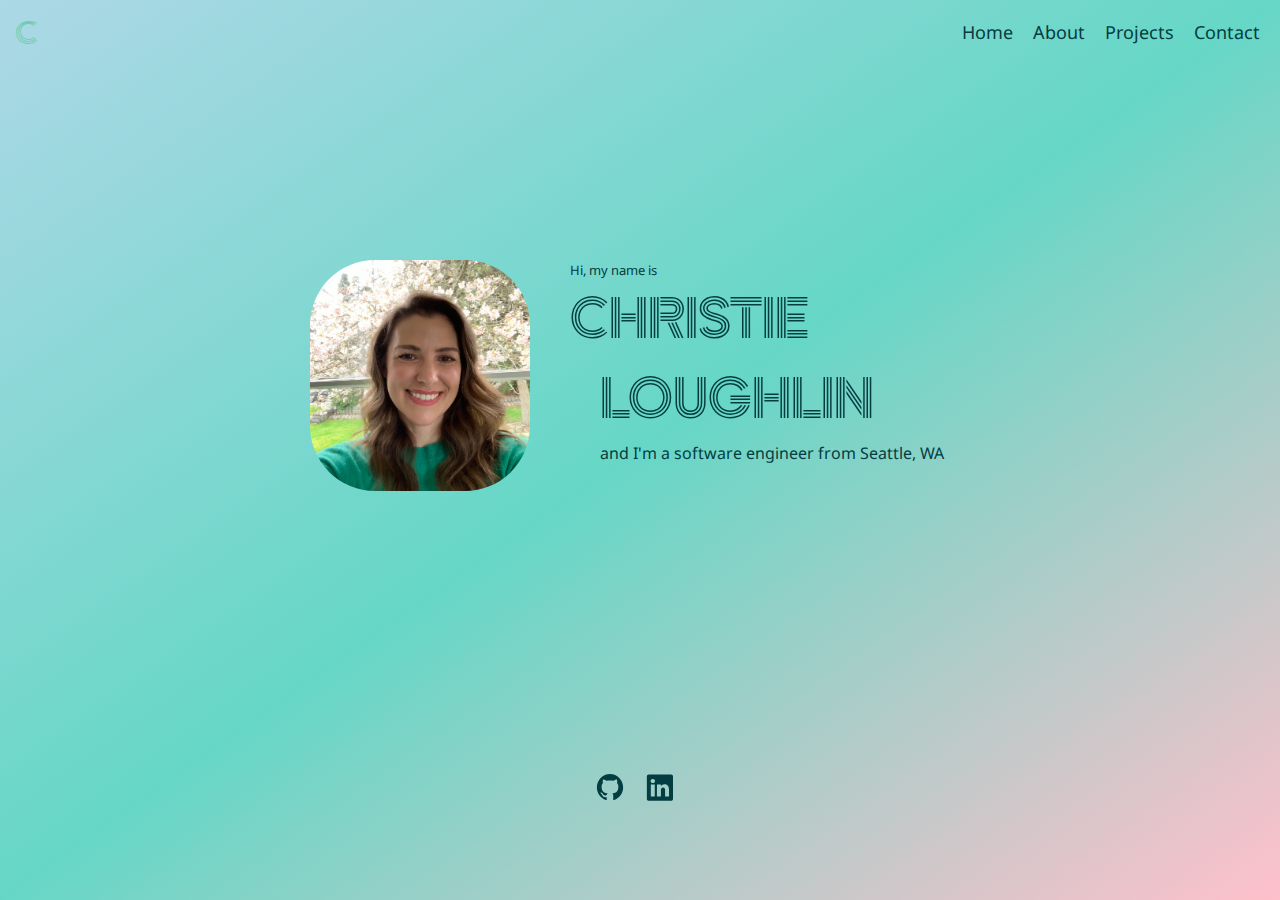
<file: index.html>
<!DOCTYPE html>
<html lang="en">

	<head>
		<meta charset="utf-8">
		<meta name="viewport" content="width=device-width, initial-scale=1">
		<title>My Portfolio</title>
		<link rel="shortcut icon" href="img/favicon.ico" sizes="32x32">
		<link rel="stylesheet" type="text/css" href="css/normalize.css">
		<link href="https://fonts.googleapis.com/css2?family=Barlow:wght@400;700&family=Noto+Sans:wght@400;600&family=Zen+Tokyo+Zoo&display=swap" rel="stylesheet">
		<link rel="stylesheet" type="text/css" href="css/styles.css">
	</head>

	<body>

			<header class="page-header">
				<a href="index.html">
					<p class="c-logo">C</p>
				</a>
				<nav class="main-navigation page-header__item">
					<ul role="menubar" class="navigation-list">
						 <li role="presentation">
								<a href="index.html" role="menuitem" class="navigation-list__item navigation-list__item--active">Home</a>
						 </li>
						 <li role="presentation">
								<a href="about.html" role="menuitem" class="navigation-list__item">About</a>
						 </li>
						 <li role="presentation">
							<a href="work.html" role="menuitem" class="navigation-list__item navigation-list__item">Projects</a>
					 </li>
						<li role="presentation">
								<a href="contact.html" role="menuitem" class="navigation-list__item">Contact</a>
						 </li>
					</ul>
			 </nav>
			</header>

			<div class="profile">
				<img src="img/portrait.jpg" class="profile__portrait" alt="Christie Loughlin Portrait">
				<div class="profile-text">
					<p id="hi-text">Hi, my name is</p>
					<p class="name">CHRISTIE</p>
					<p class="name hide" id="last-name">LOUGHLIN</p>
					<p id="engineer-text" class="hide">and I'm a software engineer from Seattle, WA</p>
					<!-- <a href="work.html" class="work-link">My Projects</a> -->
				</div>
			</div>

			<footer class="page-footer">
				<p></p>
				<div class="social-media">
					<a href="https://github.com/ctjm7" target="_blank">
						<img src="img/github_icon.svg" alt="Github">
					</a>
  				<a href="https://www.linkedin.com/in/christie-loughlin" target="_blank">
						<img src="img/linkedin_icon.svg" alt="LinkedIn">
					</a>
				</div>
			</footer>

			<!-- This is to be checked later
			<script src="js/tota11y.min.js"></script> -->
		</body>
</html>
</file>
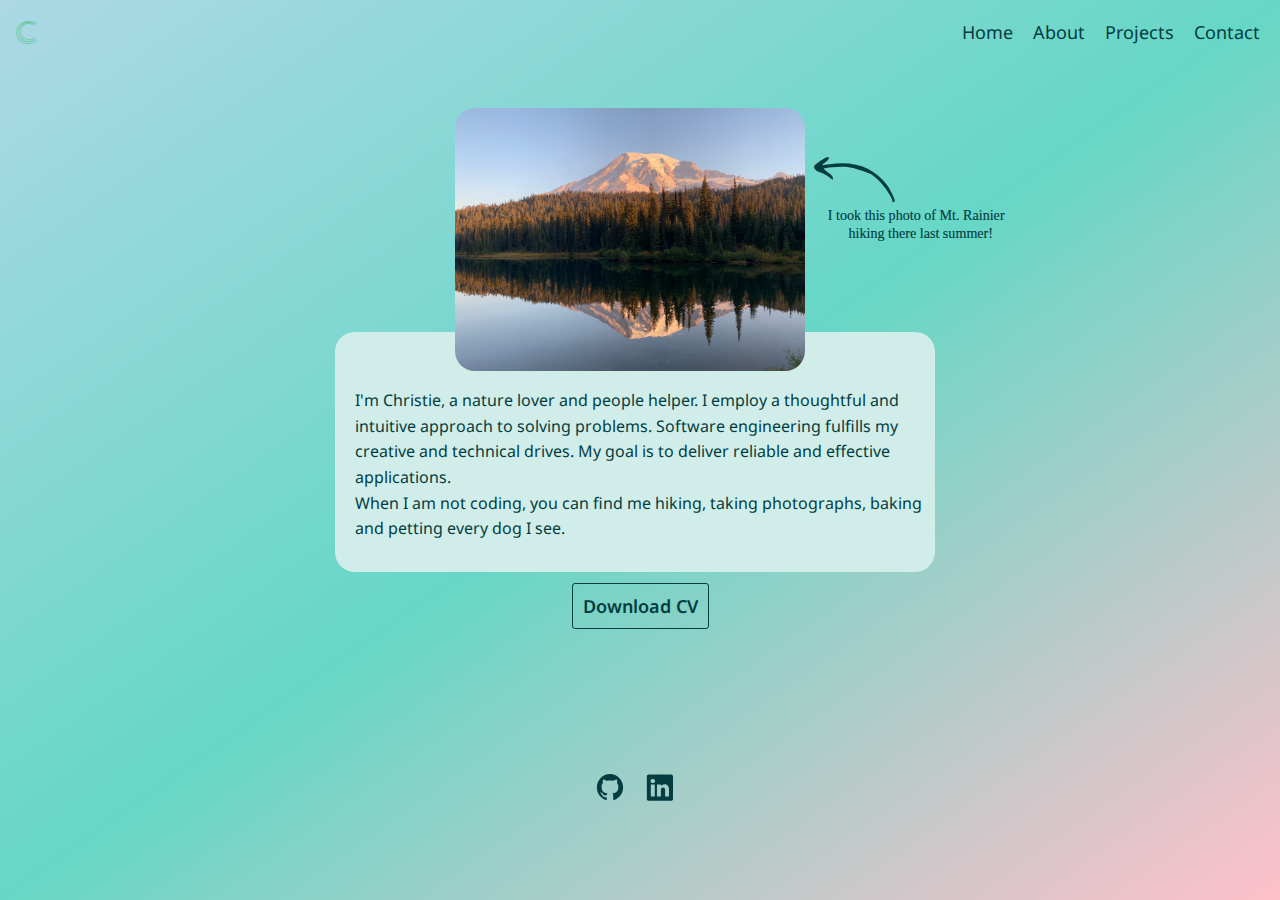
<file: about.html>
<!DOCTYPE html>
<html lang="en">

  <head>
    <meta charset="utf-8">
    <meta name="viewport" content="width=device-width, initial-scale=1">
	  <title>My Portfolio</title>
    <link rel="shortcut icon" href="img/favicon.ico" sizes="32x32">
    <link rel="stylesheet" type="text/css" href="css/normalize.css">
    <link href="https://fonts.googleapis.com/css2?family=Barlow:wght@400;700&family=Noto+Sans:wght@400;600&family=Zen+Tokyo+Zoo&display=swap" rel="stylesheet">
    <link rel="stylesheet" type="text/css" href="css/styles.css">
  </head>

	<body>

    <header class="page-header">
      <a href="index.html">
        <p class="c-logo" id="logo-about">C</p>
      </a>
      <nav class="main-navigation page-header__item">
        <ul role="menubar" class="navigation-list">
           <li role="presentation">
              <a href="index.html" role="menuitem" class="navigation-list__item navigation-list__item">Home</a>
           </li>
           <li role="presentation">
              <a href="about.html" role="menuitem" class="navigation-list__item--active">About</a>
           </li>
           <li role="presentation">
            <a href="work.html" role="menuitem" class="navigation-list__item navigation-list__item">Projects</a>
         </li>
          <li role="presentation">
              <a href="contact.html" role="menuitem" class="navigation-list__item">Contact</a>
           </li>
        </ul>
     </nav>
    </header>

    <div class="about">
      <div class="about-text">
        <p>
          I'm Christie, a nature lover and people helper. I employ a thoughtful and intuitive approach to solving problems. Software engineering fulfills my creative and technical drives. My goal is to deliver reliable and effective applications.<br>
          When I am not coding, you can find me hiking, taking photographs, baking and petting every dog I see.
        </p>
      </div>

      <div class="photos">
				<img src="img/rainier-reflection.png" class="rainier" alt="Mount Rainier and Reflection Lakes">

        <img src="img/arrow-caption.svg" style="width: 300px; height: auto" class="arrow" alt="arrow">
      </div>
    </div>

    <!-- add CV file here -->
    <div class="cv">
      <a href="file/loughlin-cv.pdf" class="button" download>Download CV</a>
    </div>

  <footer class="page-footer">

    <div class="social-media footer">
      <a href="https://github.com/ctjm7" target="_blank">
        <img src="img/github_icon.svg" alt="Github">
      </a>
      <a href="https://www.linkedin.com/in/christie-loughlin" target="_blank">
        <img src="img/linkedin_icon.svg" alt="LinkedIn">
      </a>
    </div>
  </footer>


   <!-- This is to be checked later
     <script src="js/tota11y.min.js"></script> -->
  </body>

  </html>
</file>
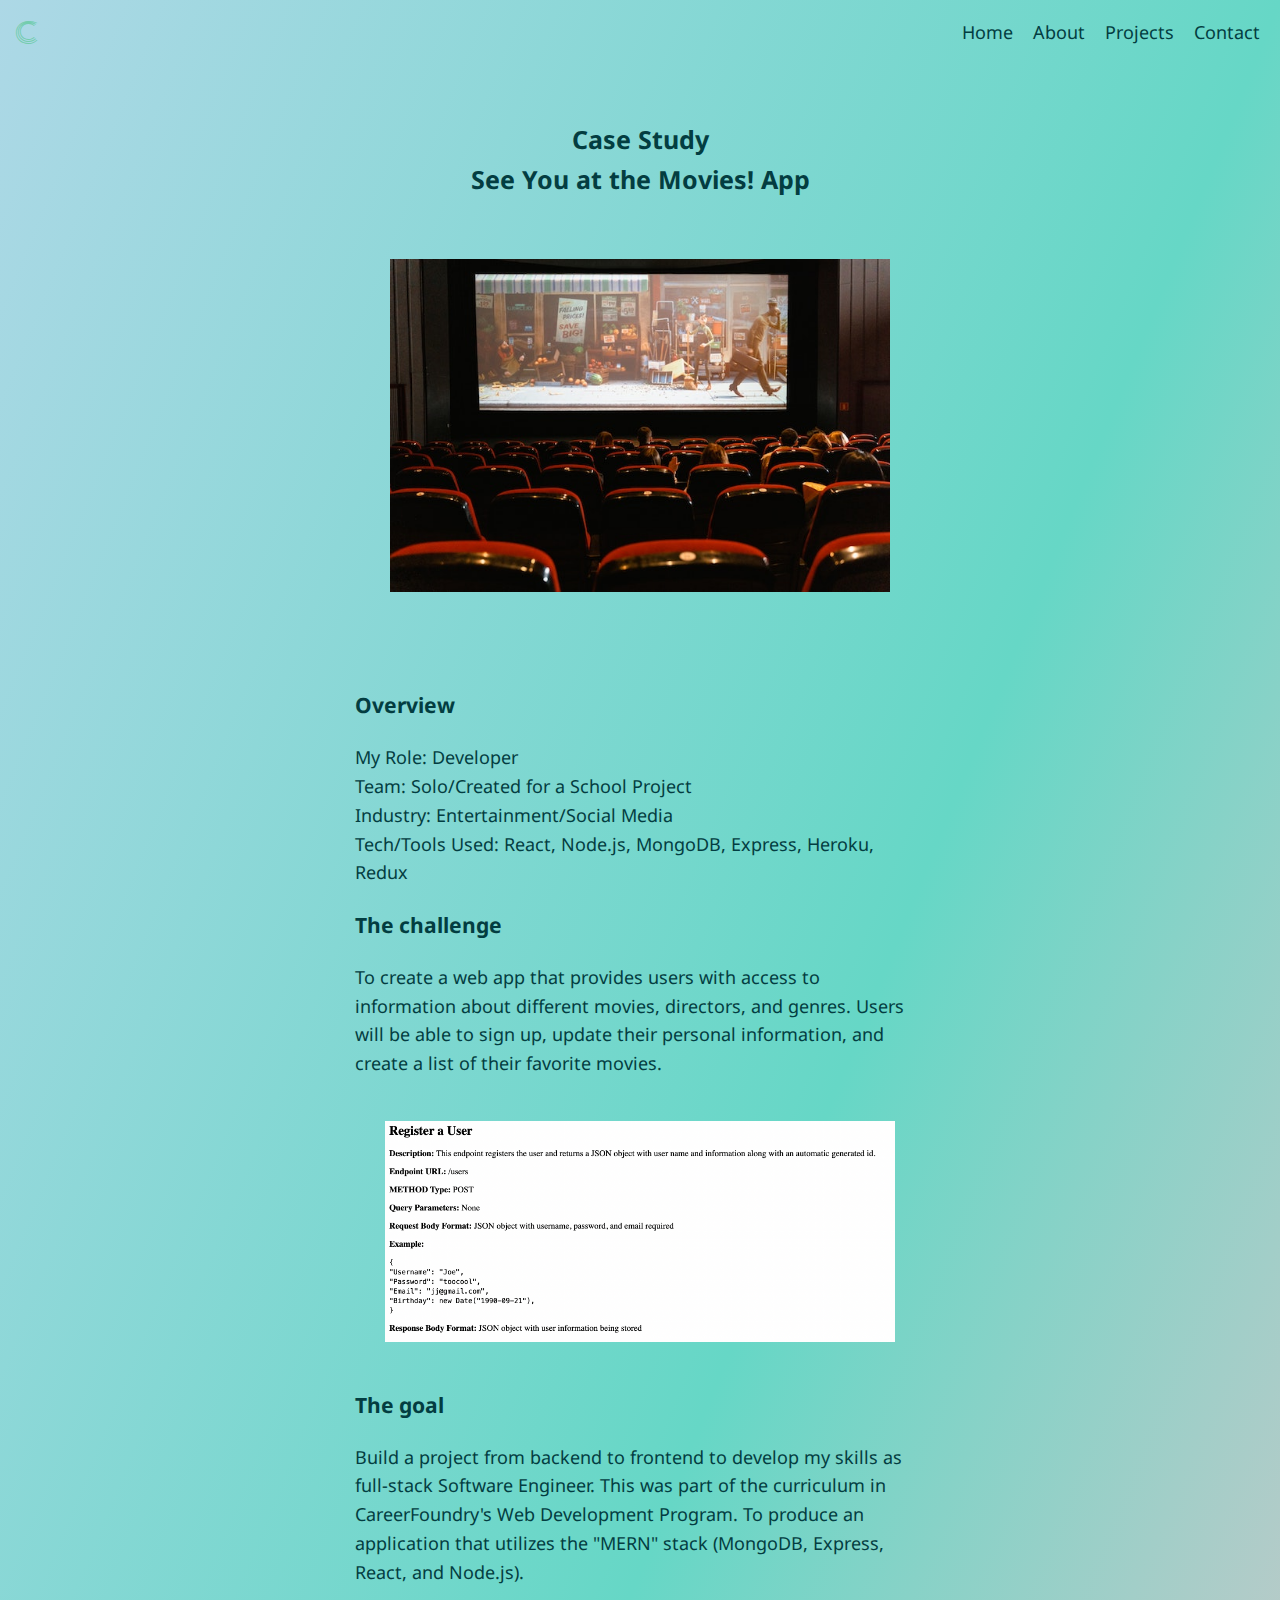
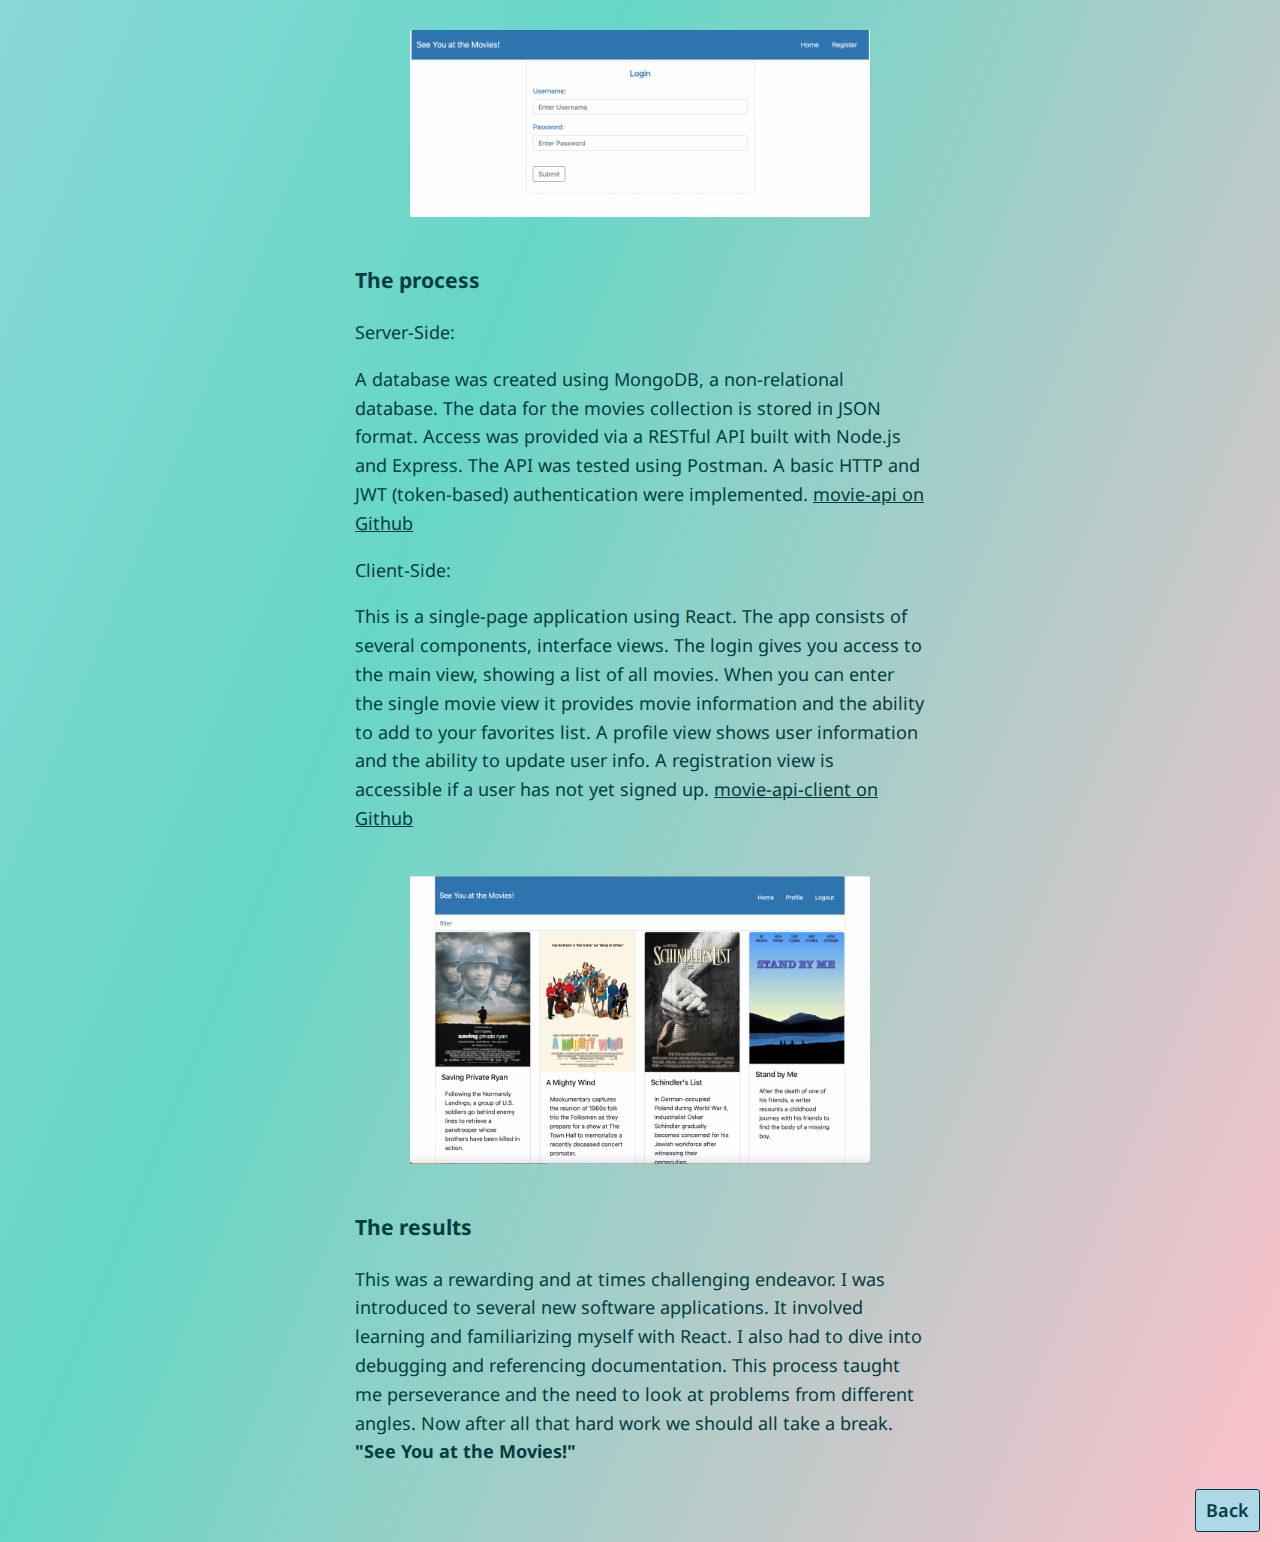
<file: case-study.html>
<!DOCTYPE html>
<html lang="en">

   <head>
      <meta charset="utf-8">
      <meta name="viewport" content="width=device-width, initial-scale=1">
	   <title>My Portfolio</title>
      <link rel="shortcut icon" href="img/favicon.ico" sizes="32x32">
      <link rel="stylesheet" type="text/css" href="css/normalize.css">
      <style>
			body {
				background-color: lightblue;
			}
		</style>
      <link href="https://fonts.googleapis.com/css2?family=Barlow:wght@400;700&family=Noto+Sans:wght@400;600&family=Zen+Tokyo+Zoo&display=swap" rel="stylesheet">
      <link rel="stylesheet" type="text/css" href="css/styles.css">
	</head>

	<body class="case-study">

    <header class="page-header">
      <a href="index.html">
        <p class="c-logo">C</p>
      </a>
      <nav class="main-navigation page-header__item">
        <ul role="menubar" class="navigation-list">
           <li role="presentation">
              <a href="index.html" role="menuitem" class="navigation-list__item navigation-list__item">Home</a>
           </li>
           <li role="presentation">
              <a href="about.html" role="menuitem" class="navigation-list__item">About</a>
           </li>
           <li role="presentation">
            <a href="work.html" role="menuitem" class="navigation-list__item navigation-list__item--active">Projects</a>
         </li>
          <li role="presentation">
              <a href="contact.html" role="menuitem" class="navigation-list__item">Contact</a>
           </li>
        </ul>
     </nav>
    </header>
    <div>
      <h2 class="case-header">Case Study<br>See You at the Movies! App</h2>
    </div>

    <div >
      <img src="img/movie-theater.jpg" class="movie-theater" alt="Inside of a movie theater">
    </div>

    <div class="case-content">
      <div class="case-text">
        <h3>Overview</h3>
        <p>
          My Role: Developer<br>
          Team: Solo/Created for a School Project<br>
          Industry: Entertainment/Social Media<br>
          Tech/Tools Used: React, Node.js, MongoDB, Express, Heroku, Redux
        </p>
        <h3>The challenge</h3>
          <p>
            To create a web app that provides users with access to information about different movies, directors, and genres. Users will be able to sign up, update their personal information, and create a list of their favorite movies.
          </p>
      </div>
      <div >
        <img src="img/doc-img.png" class="doc-img" alt="Screenshot of section of the documentation">
      </div>
      <div class="case-text">
        <h3>The goal</h3>
          <p>
            Build a project from backend to frontend to develop my skills as full-stack Software Engineer. This was part of the curriculum in CareerFoundry's Web Development Program. To produce an application that utilizes the "MERN" stack (MongoDB, Express, React, and Node.js).
          </p>
      </div>
      <div class="space">
      </div>
      <div >
        <img src="img/login-img.png" class="login-app" alt="Screenshot of See You at the Movies app login">
      </div>
      <div class="case-text" id="case-process">
        <h3>The process</h3>
          <p>Server-Side:</p>
          <p>
            A database was created using MongoDB, a non-relational database. The data for the movies collection is stored in JSON format. Access was provided via a RESTful API built with Node.js and Express. The API was tested using Postman. A basic HTTP and JWT (token-based) authentication were implemented. <a href="https://github.com/ctjm7/movie-api"><u>movie-api on Github</u></a>
          </p>
          <p>Client-Side:</p>
          <p>
            This is a single-page application using React. The app consists of several components, interface views. The login gives you access to the main view, showing a list of all movies. When you can enter the single movie view it provides movie information and the ability to add to your favorites list. A profile view shows user information and the ability to update user info. A registration view is accessible if a user has not yet signed up. <a href="https://github.com/ctjm7/movie-api-client"><u>movie-api-client on Github</u></a>
          </p>
      </div>
      <div >
        <img src="img/movieapp-img.png" class="movie-app" alt="Screenshot of See You at the Movies app">
      </div>
    </div>
      <div class="case-text">
        <h3>The results</h3>
          <p>
            This was a rewarding and at times challenging endeavor. I was introduced to several new software applications. It involved learning and familiarizing myself with React. I also had to dive into debugging and referencing documentation. This process taught me perseverance and the need to look at problems from different angles. Now after all that hard work we should all take a break. <a href="https://seeyouatthemovies.netlify.app"><b>"See You at the Movies!"</b></a>
          </p>
      </div>


    <footer>
      <button class="back-button button" onclick="history.back()">Back</button>
    </footer>
  </body>
</html>
</file>
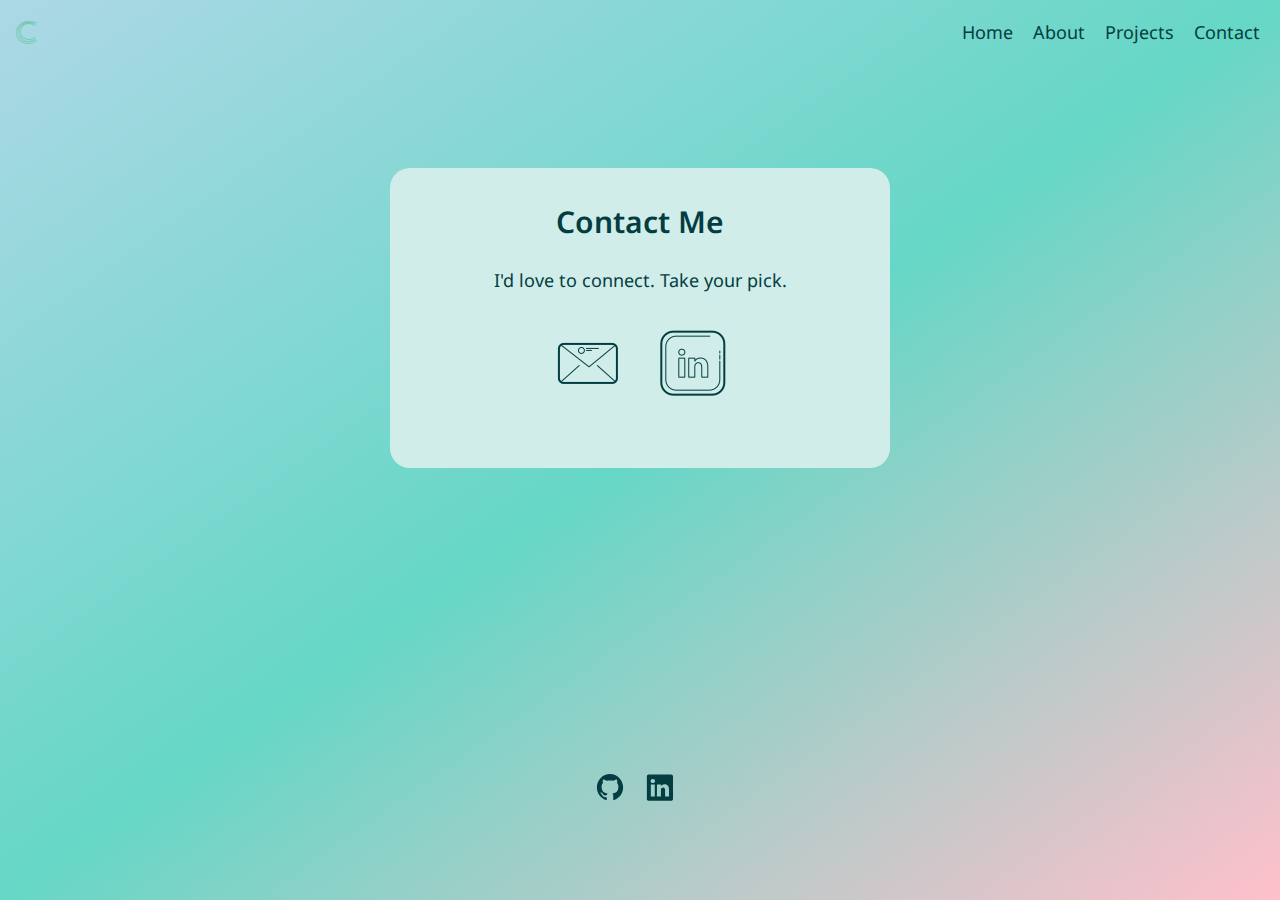
<file: contact.html>
<!DOCTYPE html>
<html lang="en">

   <head>
      <meta charset="utf-8">
      <meta name="viewport" content="width=device-width, initial-scale=1">
	   <title>My Portfolio</title>
      <link rel="shortcut icon" href="img/favicon.ico" sizes="32x32">
      <link rel="stylesheet" type="text/css" href="css/normalize.css">
      <link href="https://fonts.googleapis.com/css2?family=Barlow:wght@400;700&family=Noto+Sans:wght@400;600&family=Zen+Tokyo+Zoo&display=swap" rel="stylesheet">
      <link rel="stylesheet" type="text/css" href="css/styles.css">
	</head>

	<body>

    <header class="page-header">
      <a href="index.html">
         <p class="c-logo">C</p>
      </a>
      <nav class="main-navigation page-header__item">
        <ul role="menubar" class="navigation-list">
           <li role="presentation">
              <a href="index.html" role="menuitem" class="navigation-list__item navigation-list__item">Home</a>
           </li>
           <li role="presentation">
              <a href="about.html" role="menuitem" class="navigation-list__item">About</a>
           </li>
           <li role="presentation">
            <a href="work.html" role="menuitem" class="navigation-list__item navigation-list__item">Projects</a>
         </li>
          <li role="presentation">
              <a href="contact.html" role="menuitem" class="navigation-list__item--active">Contact</a>
           </li>
        </ul>
     </nav>
    </header>
    <div class="contact">
        <h1>Contact Me</h1>
        <p>I'd love to connect. Take your pick.</p>
         <p class="contact-icon">
         <a href="mailto:cloughlin470@gmail.com">
         <img class="contact-email" src="./img/email-icon2.png" alt="Email">
         </a>


         <a class="contact-icon" href="https://www.linkedin.com/in/christie-loughlin">
            <img class="contact-linkedin" src="./img/linkedin-icon2.png" alt="LinkedIn">
         </a>
         </p>
      </div>

      <footer class="page-footer">
         <p></p>
         <div class="social-media">
            <a href="https://github.com/ctjm7" target="_blank">
               <img src="img/github_icon.svg" alt="Github">
            </a>
           <a href="https://www.linkedin.com/in/christie-loughlin" target="_blank">
               <img src="img/linkedin_icon.svg" alt="LinkedIn">
            </a>
         </div>
      </footer>

   <!-- This is to be checked later
     <script src="js/tota11y.min.js"></script> -->
    </body>

</html>
</file>
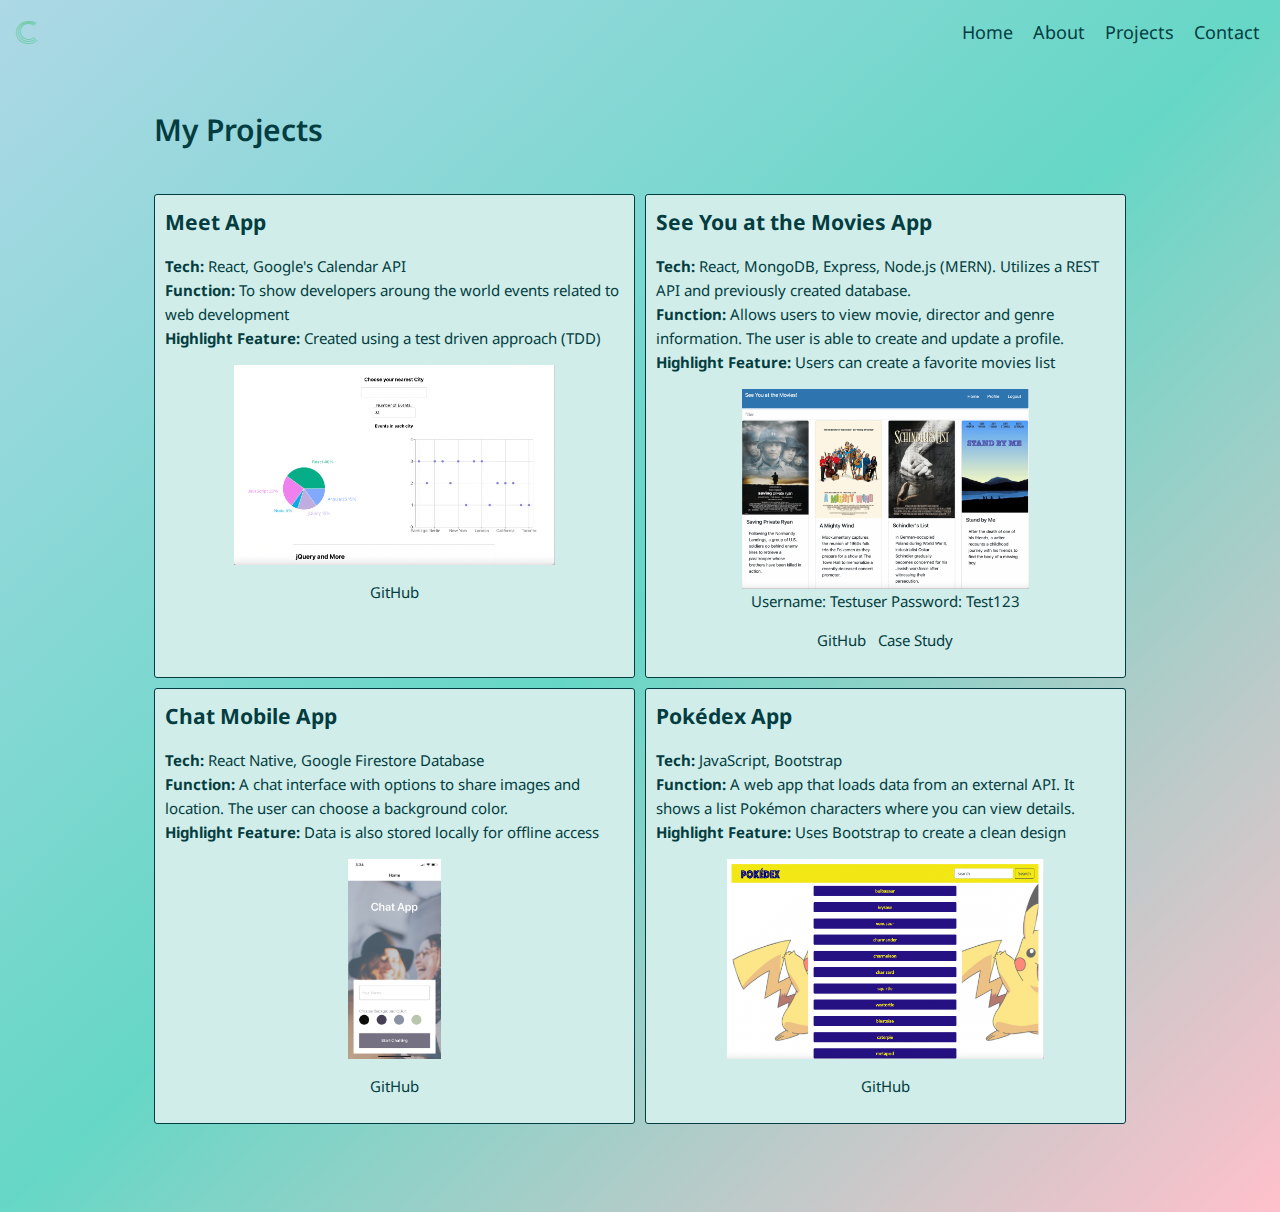
<file: work.html>
<!DOCTYPE html>
<html lang="en">

  <head>
    <meta charset="utf-8">
    <meta name="viewport" content="width=device-width, initial-scale=1">
	  <title>My Portfolio</title>
    <link rel="shortcut icon" href="img/favicon.ico" sizes="32x32">
    <link rel="stylesheet" type="text/css" href="css/normalize.css">
    <link href="https://fonts.googleapis.com/css2?family=Barlow:wght@400;700&family=Noto+Sans:wght@400;600&family=Zen+Tokyo+Zoo&display=swap" rel="stylesheet">
    <link rel="stylesheet" type="text/css" href="css/styles.css">
  </head>

	<body>

    <header class="page-header">
      <a href="index.html">
        <p class="c-logo">C</p>
      </a>
      <nav class="main-navigation page-header__item">
        <ul role="menubar" class="navigation-list">
           <li role="presentation">
              <a href="index.html" role="menuitem" class="navigation-list__item navigation-list__item">Home</a>
           </li>
           <li role="presentation">
              <a href="about.html" role="menuitem" class="navigation-list__item">About</a>
           </li>
           <li role="presentation">
            <a href="work.html" role="menuitem" class="navigation-list__item navigation-list__item--active">Projects</a>
         </li>
          <li role="presentation">
              <a href="contact.html" role="menuitem" class="navigation-list__item">Contact</a>
           </li>
        </ul>
     </nav>
    </header>

    <div class="work">
      <h1>My Projects</h1>
      <div class="project-list">
        <div class="project-list__item">
          <h3>Meet App</h3>
          <p>
            <b>Tech:</b> React, Google's Calendar API<br>
            <b>Function:</b> To show developers aroung the world events related to web development<br>
            <b>Highlight Feature:</b> Created using a test driven approach (TDD)
          </p>
          <a href="https://ctjm7.github.io/meet" target="_blank">
            <img src="img/meet-screenshot.png" class="project-img" alt="meet application website">
          </a>
          <p class="links">
          <a href="https://github.com/ctjm7/meet" target="_blank">
            GitHub
          </a>
          </p>
        </div>
        <div class="project-list__item">
          <h3>See You at the Movies App</h3>
          <p>
            <b>Tech:</b> React, MongoDB, Express, Node.js (MERN). Utilizes a REST API and previously created database.<br>
            <b>Function:</b> Allows users to view movie, director and genre information. The user is able to create and update a profile.<br>
            <b>Highlight Feature:</b> Users can create a favorite movies list
          </p>
          <a href="https://seeyouatthemovies.netlify.app" target="_blank">
            <img src="img/movies-screenshot.png" class="project-img" alt="movies application website">
          </a>

          <p class="sub-text">Username: Testuser Password: Test123</p>
          <p class="links">
          <a href="https://github.com/ctjm7/movie-api-client" target="_blank">
            GitHub
          </a>

        <a href="case-study.html">&nbsp;&nbsp;Case Study</a>

      </p>
        </div>
        <div class="project-list__item">
          <h3>Chat Mobile App</h3>
          <p>
            <b>Tech:</b> React Native, Google Firestore Database<br>
            <b>Function:</b> A chat interface with options to share images and location. The user can choose a background color.<br>
            <b>Highlight Feature:</b> Data is also stored locally for offline access
          </p>
          <img src="img/chat-screen.jpeg" class="project-img chat-img" alt="chat application website">
          <p class="links">
          <a href="https://github.com/ctjm7/chat" target="_blank">
            GitHub
          </a>
          </p>
        </div>
        <div class="project-list__item">
          <h3>Pokédex App</h3>
          <p>
            <b>Tech:</b> JavaScript, Bootstrap <br>
            <b>Function:</b> A web app that loads data from an external API. It shows a list Pokémon characters where you can view details.<br>
            <b>Highlight Feature:</b> Uses Bootstrap to create a clean design
          </p>
          <a href="https://ctjm7.github.io/js-app" target="_blank">
            <img src="img/pokedex-screenshot.png" class="project-img" alt="pokedex application website">
          </a>
          <p class="links">
          <a href="https://github.com/ctjm7/js-app" target="_blank">
            GitHub
          </a>
          </p>
        </div>

      </div>
    </div>

   <!-- This is to be checked later
     <script src="js/tota11y.min.js"></script> -->
    </body>

</html>
</file>
<file: css/styles.css>
:root {
  --active-color: #489c79;
  --primary-color: #033d41;
  --visited-color: #357b70;
  --bg-color: rgb(208, 237, 233);
  --font-body-size: 18px;
  --font-h1-size: 30px;
  --font-bold: 600;
  --font-reg: 400;
}

a {
  color: var(--primary-color);
  text-decoration: none;
}

body {
  font-family: 'Noto Sans', sans-serif;
  font-weight: var(--font-reg);
  font-size: var(--font-body-size);
  line-height: 1.6;
  min-height: 100vh;
  color: var(--primary-color);
  background-image: linear-gradient(to bottom right, lightblue, rgb(102, 215, 198), pink);
}
body > div, body > section {
  padding: 0 20px
}

h1 {
  font-size: var(--font-h1-size);
  font-weight: var(--font-bold);
}

#hi-text {
  margin-bottom: 0;
  font-size: 13px;
}

.name {
  font-family: 'Zen Tokyo Zoo', cursive;
  font-size: 50px;
  color: var(--primary-color);
  margin: 0;
}

#last-name {
  margin: 0;
  margin-left: 290px;
}
#engineer-text {
  font-size: 16px;
  margin-top: 0px;
  margin-left: 290px;
}

/* a:visited {
  color: var(--visited-color);

} */

a:hover , a:focus {
  color: #67caa1d4;
}

/* a:active {
  color: var(--active-color);

} */

button, .button {
  /* overwrites browser defaults and resets the border */
  border: 1px solid black;
  border-color: var(--primary-color);
  background-color: none;
  font-family: inherit;
  font-weight: var(--font-bold);
  color: var(--primary-color);
  text-decoration: none;
  padding: 10px;
  border-radius: 3px;
  transition: 0.2s opacity;
}

button:hover, button:focus, .button:hover, .button:focus {
/* lets the mouse appear as a hand when hovering over the button */
  cursor: pointer;
/* reduces the opacity of the button to 80% */
  opacity: 0.8;
}

.navigation-list__item--active {
  text-decoration: none;
}

.profile__portrait {
  float: left;
  width: 220px;
  height: auto;
  margin-right: 40px;
  border-radius: 65px;
}

.profile {
  max-width: 700px;
  margin: 15% auto;
  text-align: start;
}

.profile-text {
  margin-top: 20px;
}

.page-footer {
  clear: both;
  position: absolute;
  bottom: 10%;
  justify-content: center;
  left: 50%;
  margin-left: -45px;
}

.social-media {
  display: flex;
  justify-content: center;
  gap: 20px;
}

* {
  box-sizing: border-box;
}

.page-header {
  display: flex;
  width: 100%;
  padding: 0 20 px;
}
.page-header__item {
  flex: 0 1 200px;
}
.page-header__item:first-child {
  margin-left: 20px;
}
.page-header__item:last-child {
  flex-grow: 1;
  text-align: right;
  margin-right: 20px;
}

.navigation-list {
  list-style-type: none;
}
.navigation-list li {
  display: inline-block;
  margin-left: 15px;
}

.c-logo {
  font-family: 'Zen Tokyo Zoo', cursive;
  text-decoration: none;
  margin: 10px 15px;
  font-size: 30px;
}

.about {
  font-size: 16px;
  display: grid;
  grid-template-columns: 1fr;
  justify-items: center;
  grid-template-rows: 3fr;
}

.about-text {
  width: 600px;
  height: 240px;
  background-color: var(--bg-color);
  text-align: left;
  border-radius: 20px;
  padding-top: 40px;
  padding-left: 20px;
  padding-right: 10px;
  box-sizing: border-box;
  margin-left: -10px;
  align-items: center;
  grid-row-start: 2;
  grid-column-start: 1;
  margin-top: -160px;
}

.cv {
  text-align: center;
  padding: 20px;
}

.rainier {
  width: 350px;
  height: auto;
  border-radius: 20px;
  grid-row-start: 2;
  grid-column-start: 1;
  margin-top: 40px;
  margin-left: 240px;
}

.arrow {
 margin-left: -40px;
 float: right;
}

.contact {
  background-color: var(--bg-color);
  width: 500px;
  height: 300px;
  margin-right: auto;
  margin-left: auto;
  border-radius: 20px;
  margin-top: 100px;
  text-align: center;
  padding: 10px;
}

@keyframes floatup {
  from {
    margin-top: -100%;
  }
  to {
    margin-top: 0%;
  }
}

.contact-icon {
  animation-duration: 3s;
  animation-name: floatup;
}

.contact-email:hover{
  opacity: 50%;
}
.contact-linkedin:hover{
  opacity: 50%;
}

.work {
margin: 3% 1%;
}

.work h1 {
  margin-left: 10%;
  margin-bottom: 40px;
}

.project-img {
  height: 200px;
  width: auto;
  display: block;
  margin-left: auto;
  margin-right: auto;
}

.project-img:hover {
  opacity: 0.5;
}

.chat-img:hover {
  opacity: 100%;
}

.project-github {
  display: inline-block;
  padding: 2em;
}

.project-github:hover {
  opacity: 0.5;
}

/* start grid fallback */
.project-list__item {
  display: inline-block;
  width: 33%;
  border: 1px solid var(--primary-color);
  border-radius: 3px;
  clear: both;
  background-color: var(--bg-color);
 }

 /* end grid fallback */

.project-list__item h3{
  margin: 0 0;
 }

 .project-list__item p{
  font-size: 15px;
 }

.links {
  text-align: center;
 }

 .sub-text {
  font-size: 14px;
  margin-top: 0;
  padding-top: 0;
  text-align: center;
 }

 .movie-theater {
  margin: 60px;
  width: 500px;
  height: auto;
  display: block;
  margin-right: auto;
  margin-left: auto;
}
 .doc-img {
  width: 550px;
  height: auto;
  padding: 20px;
  display: block;
  margin-right: auto;
  margin-left: auto;

 }

.movie-app {
  /* float: right; */
  /* display: block; */
  width: 500px;
  height: auto;
  padding: 20px;
  display: block;
  margin-right: auto;
  margin-left: auto;
}

 .login-app {
  width: 500px;
  height: auto;
  padding: 20px;
  display: block;
  margin-right: auto;
  margin-left: auto;

 }
.case-header {
  text-align: center;
  padding-top: 30px;
  font-size: 25px;
}

.case-content {
  margin-top: 70px;
  /* display:flex;
  flex-direction: row;
  margin-left: 30px;
  flex-wrap: wrap; */

}

.case-text {
  /* background-color: aliceblue; */
  border-radius: 10px;
  padding: 5px 15px;
  width: 600px;
  margin: 0 auto;
 }

.back-button {
  background-color: lightblue;
  text-align: align-right;
  display: block;
  margin-right: 20px;
  margin-left: auto;
  margin-bottom: 10px;
}

@supports (display: grid) {
  .project-list {
  display:grid;
  grid-template-columns: 3fr 3fr;
  grid-gap: 10px;
  margin: 0 10%;
  padding-bottom: 50px;
  }

  .project-list__item {
  width: auto;
  min-height: auto;
  margin: 0;
  padding: 5px;
  padding: 10px;

  }
}

@media all and (max-width: 500px) {
  .grid {
    grid-template-columns: 1fr;
  }

  .profile__portrait {
    float: left;
    width: 150px;
    height: auto;
    margin-right: 20px;
    border-radius: 50%;
  }

  .hide {
    display: none;
  }

}
@media all and (min-width: 500px) and (max-width: 750px) {
  .grid {
    grid-template-columns: 1fr 1fr;
  }
  .contact-form {
    width: 75%;
  }
}
@media all and (max-width: 750px) {
  .grid {
    grid-gap: 10px;
  }
  .grid__item:last-child {
    grid-column: auto / auto;
    grid-row: auto / auto;
  }
  h1 {
    font-size: 22px;
  }
}

@media (max-width: 891px) {
  .arrow {
    display: none;
  }
  .about-text {
  margin-left: -10px;
  align-items: center;
  grid-row-start: 2;
  grid-column-start: 1;
  margin-top: -50px;
  }
  .rainier {
    grid-row-start: 2;
    grid-column-start: 1;
    margin-top: 40px;
    margin-left: -25px;;
  }
  .project-list {
    grid-template-columns: 1fr;
  }
}

@media all and (max-width: 600px) {
  .about-text {
    width: 450px;
    height: auto;
  }

  .social-media {
  position: relative;
  justify-content: center;
  margin-bottom: -30px;
  margin-left: 0px;
  float: bottom;
  }

  .profile__portrait {
    float: left;
    width: 150px;
    height: auto;
    margin-right: 20px;
    border-radius: 50%;
  }

  .name {
    font-size: 26px;
  }

  .footer {
    display: none;
  }

  .work {
    margin: 0 0;
    padding: 0 0;
    align-items: center;
  }

  .contact {
    width: 350px;
    height: auto;
  }

  .cv {
    text-align: center;
  }

  .about-text {
    width: 350px;
    height: auto;
    margin-right: 14px;;
  }

  .rainier {
    width: 325px;
    height: auto;
  }
}
</file>
